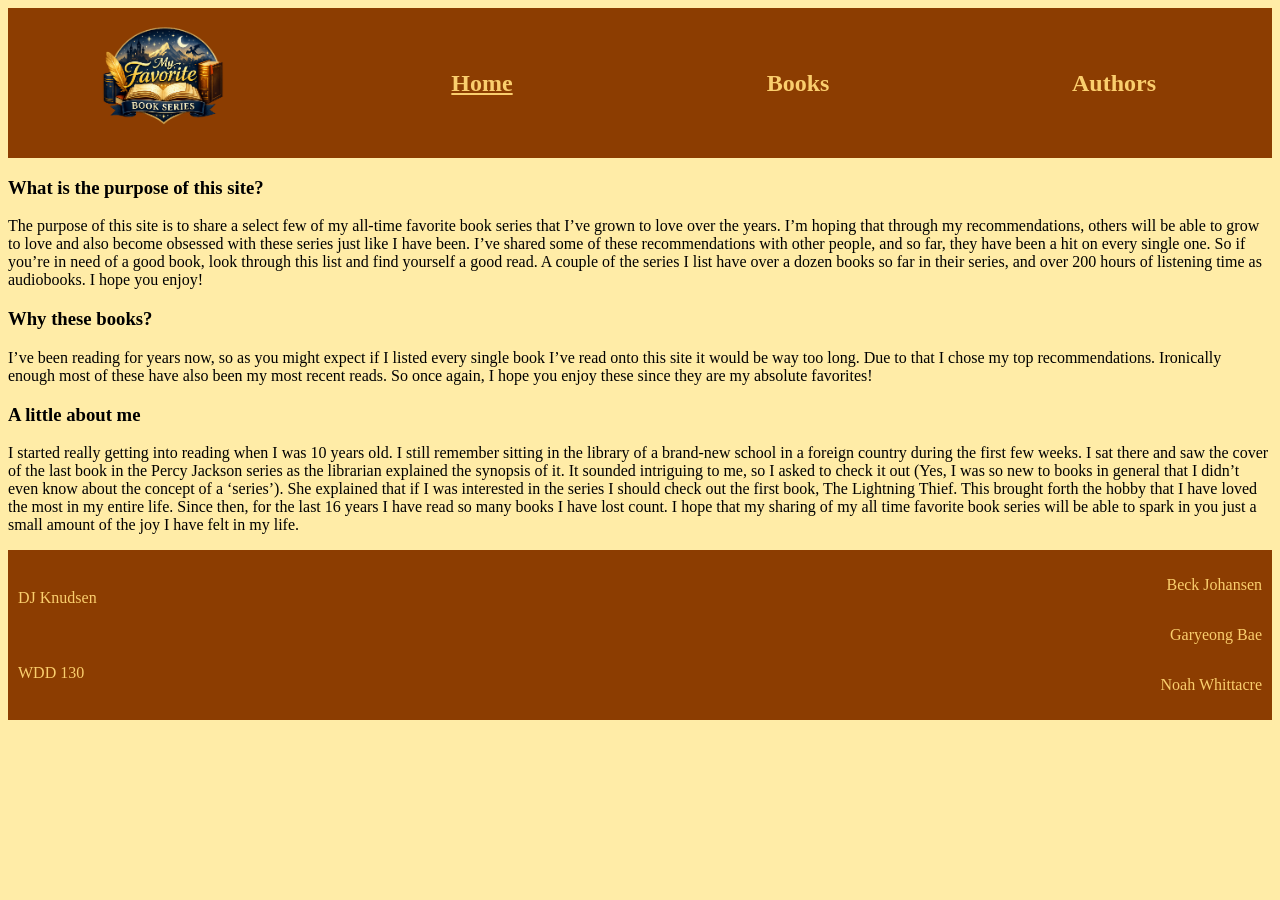
<file: index.html>
<!DOCTYPE html>
<html lang="en">
<head>
    <meta charset="UTF-8">
    <meta name="viewport" content="width=device-width, initial-scale=1.0">
    <title>My Favorite Books</title>
    <link rel="stylesheet" href="styles/home.css">
</head>
<body>
    <header>
         <img id="logo" src="images/logo.png">
         <nav>
            <h1 id="current-page-link"><u>Home</u></h1>
            <h1 id="second-page-link"><a href="books.html">Books</a></h1>
            <h1 id="third-page-link"><a href="authors.html">Authors</a></h1>
         </nav>
        
    </header>

    <section id="container">
       <h3>What is the purpose of this site?</h3>
       <p>The purpose of this site is to share a select few of my all-time favorite book series that I’ve grown to love over the years. I’m hoping that through my recommendations, others will be able to grow to love and also become obsessed with these series just like I have been. I’ve shared some of these recommendations with other people, and so far, they have been a hit on every single one. So if you’re in need of a good book, look through this list and find yourself a good read. A couple of the series I list have over a dozen books so far in their series, and over 200 hours of listening time as audiobooks. I hope you enjoy!</p>

       <h3>Why these books?</h3>
       <p>I’ve been reading for years now, so as you might expect if I listed every single book I’ve read onto this site it would be way too long. Due to that I chose my top recommendations. Ironically enough most of these have also been my most recent reads. So once again, I hope you enjoy these since they are my absolute favorites!</p>

       <h3>A little about me</h3>
       <p>I started really getting into reading when I was 10 years old. I still remember sitting in the library of a brand-new school in a foreign country during the first few weeks. I sat there and saw the cover of the last book in the Percy Jackson series as the librarian explained the synopsis of it. It sounded intriguing to me, so I asked to check it out (Yes, I was so new to books in general that I didn’t even know about the concept of a ‘series’). She explained that if I was interested in the series I should check out the first book, The Lightning Thief. This brought forth the hobby that I have loved the most in my entire life. Since then, for the last 16 years I have read so many books I have lost count. I hope that my sharing of my all time favorite book series will be able to spark in you just a small amount of the joy I have felt in my life.</p>
    </section>

    <footer>
        <div id="left-foot">
            <p>DJ Knudsen</p>
            <p>WDD 130</p>
        </div>
        <div id="right-foot">
            <p>Beck Johansen</p>
            <p>Garyeong Bae</p>
            <p>Noah Whittacre</p>
        </div>
    </footer>
</body>
</html>
</file>
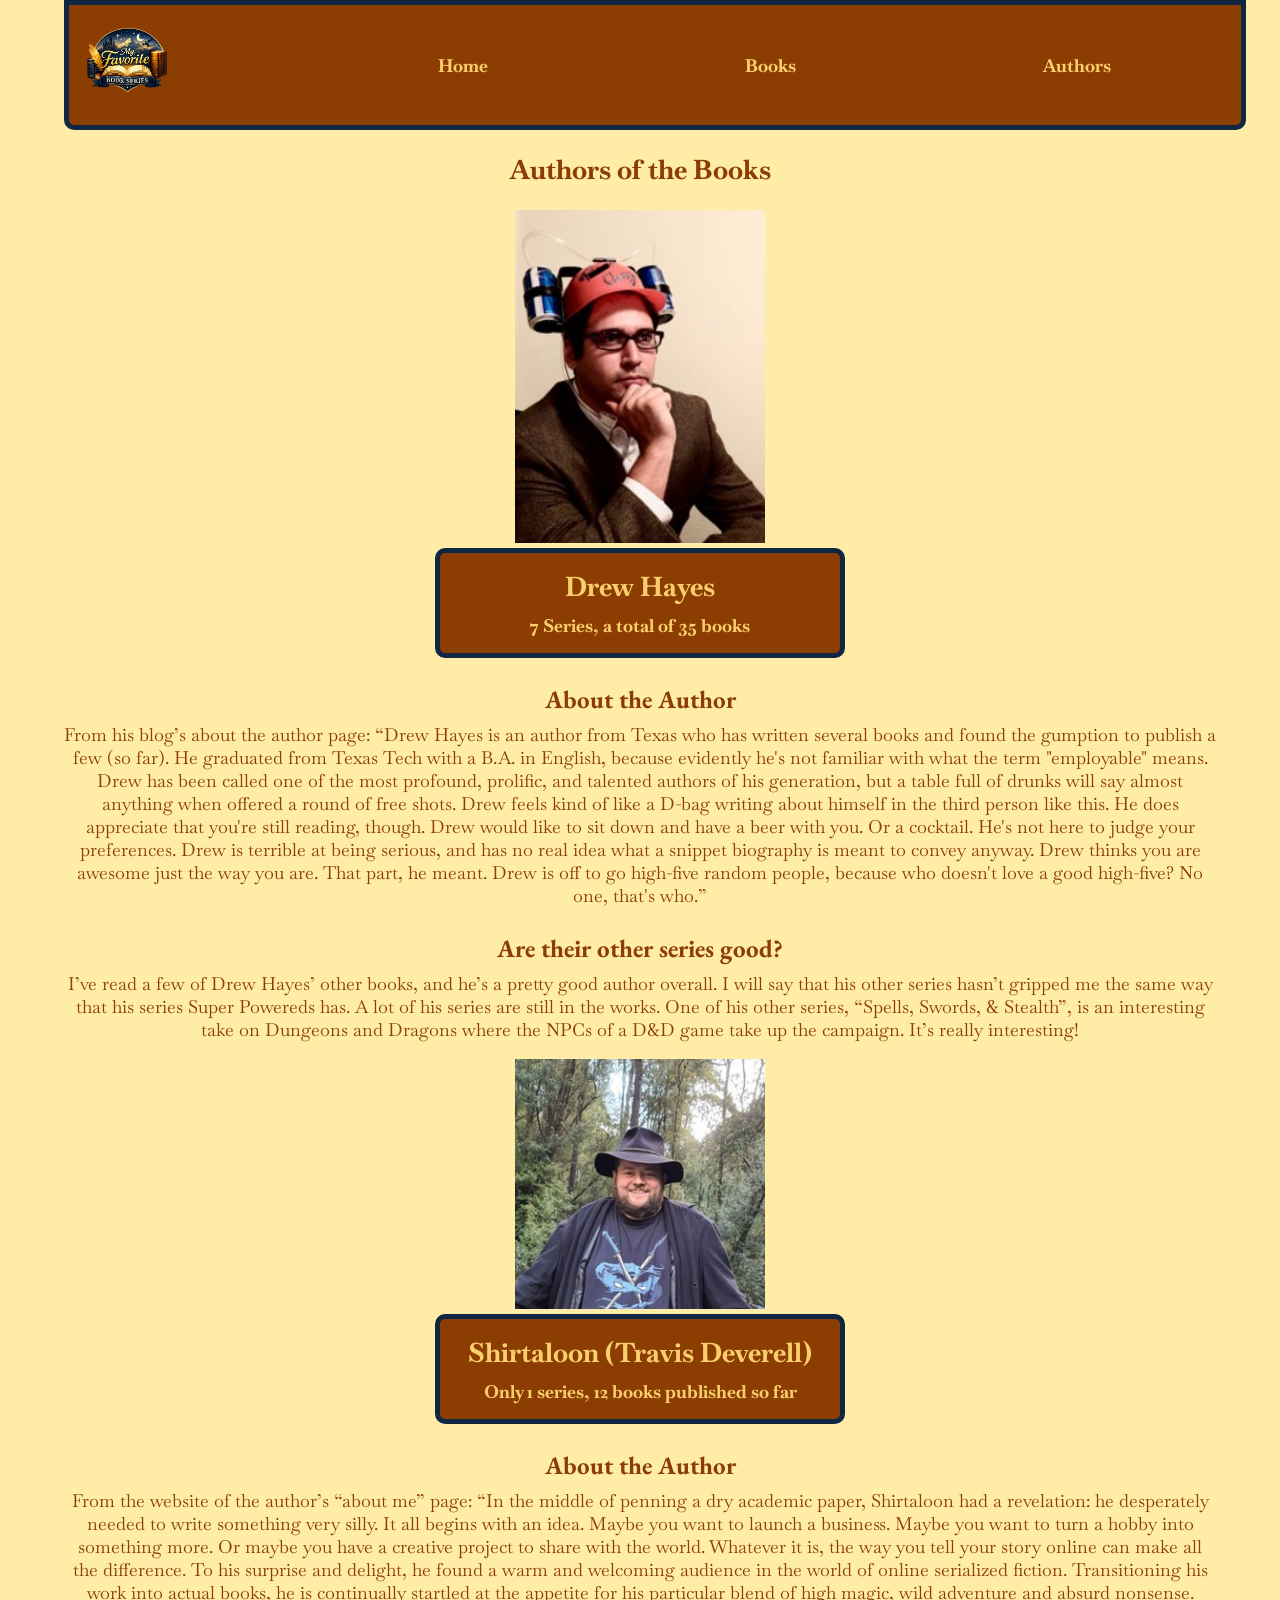
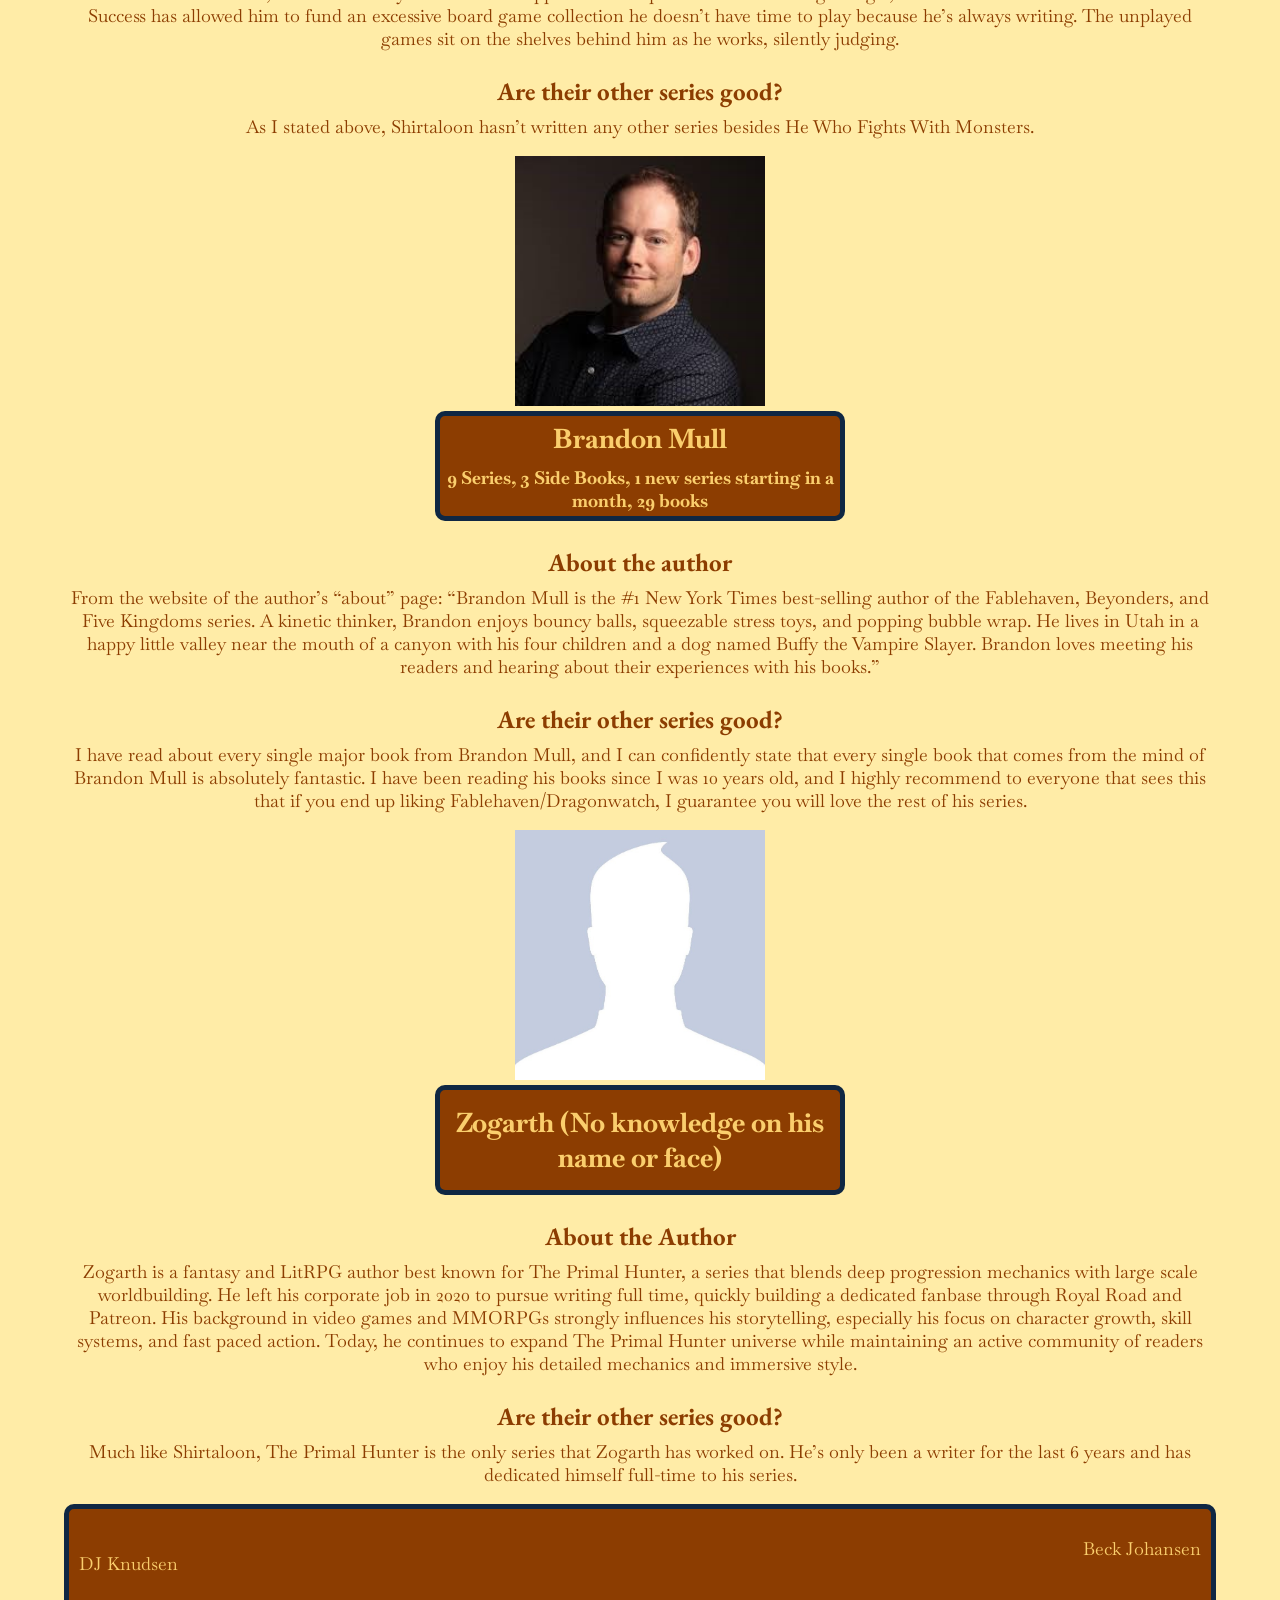
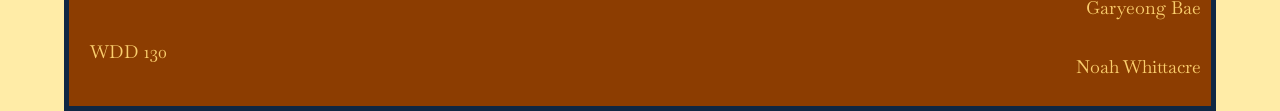
<file: authors.html>
<!DOCTYPE html>
<html lang="en">
<head>
    <meta charset="UTF-8">
    <meta name="viewport" content="width=device-width, initial-scale=1.0">
    <title>My Favorite Authors</title>
    <link rel="stylesheet" href="styles/authors.css">
</head>
<body>
    <header>
        <img class="logo-img" src="images/logo.png" alt="Logo">
        <nav>
            <ul>
                <li><a href="index.html">Home</a></li>
                <li><a href="books.html">Books</a></li>
                <li><a href="authors.html">Authors</a></li>
            </ul>
        </nav>
    </header>

    <main>
        <section class="author">
            <h1>Authors of the Books</h1>
            <img src="images/drewhayes.jpg" alt="Drew Hayes">
            <div class="name">
                <h2>Drew Hayes</h2>
                <p><strong>7 Series, a total of 35 books</strong></p>
            </div>

            <h3>About the Author</h3>
            <p>
                From his blog’s about the author page: “Drew Hayes is an author from Texas who has written several books and found the gumption to publish a few (so far). He graduated from Texas Tech with a B.A. in English, because evidently he's not familiar with what the term "employable" means. Drew has been called one of the most profound, prolific, and talented authors of his generation, but a table full of drunks will say almost anything when offered a round of free shots. Drew feels kind of like a D-bag writing about himself in the third person like this. He does appreciate that you're still reading, though.
                Drew would like to sit down and have a beer with you. Or a cocktail. He's not here to judge your preferences. Drew is terrible at being serious, and has no real idea what a snippet biography is meant to convey anyway. Drew thinks you are awesome just the way you are. That part, he meant. Drew is off to go high-five random people, because who doesn't love a good high-five? No one, that's who.”
            </p>
            <h3>Are their other series good?</h3>
            <p>
                I’ve read a few of Drew Hayes’ other books, and he’s a pretty good author overall. I will say that his other series hasn’t gripped me the same way that his series Super Powereds has. A lot of his series are still in the works. One of his other series, “Spells, Swords, & Stealth”, is an interesting take on Dungeons and Dragons where the NPCs of a D&D game take up the campaign. It’s really interesting!
            </p>
        </section>

        <section class="author">
            <img src="images/shirtaloon.jpg" alt="Shirtaloon (Travis Deverell)">
            <div class="name">
                <h2>Shirtaloon (Travis Deverell)</h2>
                <p><strong>Only 1 series, 12 books published so far</strong></p>
            </div>

            <h3>About the Author</h3>
            <p>
                From the website of the author’s “about me” page: “In the middle of penning a dry academic paper, Shirtaloon had a revelation: he desperately needed to write something very silly.
                It all begins with an idea. Maybe you want to launch a business. Maybe you want to turn a hobby into something more. Or maybe you have a creative project to share with the world. Whatever it is, the way you tell your story online can make all the difference.
                To his surprise and delight, he found a warm and welcoming audience in the world of online serialized fiction. Transitioning his work into actual books, he is continually startled at the appetite for his particular blend of high magic, wild adventure and absurd nonsense.
                Success has allowed him to fund an excessive board game collection he doesn’t have time to play because he’s always writing. The unplayed games sit on the shelves behind him as he works, silently judging.
            </p>
            <h3>Are their other series good?</h3>
            <p>
                As I stated above, Shirtaloon hasn’t written any other series besides He Who Fights With Monsters.
            </p>
        </section>

        <section class="author">
            <img src="images/brandonmull.jpg" alt="Brandon Mull">
            <div class="name">
                <h2>Brandon Mull</h2>
                <p><strong>9 Series, 3 Side Books, 1 new series starting in a month, 29 books</strong></p>
            </div>
            <h3>About the author</h3>
            <p>
                From the website of the author’s “about” page: “Brandon Mull is the #1 New York Times best-selling author of the Fablehaven, Beyonders, and Five Kingdoms series. A kinetic thinker, Brandon enjoys bouncy balls, squeezable stress toys, and popping bubble wrap. He lives in Utah in a happy little valley near the mouth of a canyon with his four children and a dog named Buffy the Vampire Slayer. Brandon loves meeting his readers and hearing about their experiences with his books.”
            </p>
            <h3>Are their other series good?</h3>
            <p>
                I have read about every single major book from Brandon Mull, and I can confidently state that every single book that comes from the mind of Brandon Mull is absolutely fantastic. I have been reading his books since I was 10 years old, and I highly recommend to everyone that sees this that if you end up liking Fablehaven/Dragonwatch, I guarantee you will love the rest of his series.
            </p>
        </section>
        
        <section class="author">
            <img src="images/zogarth.jpg" alt="Zogarth Placeholder Image">
            <div class="name">
                <h2>Zogarth (No knowledge on his name or face)</h2>
            </div>
            <h3>About the Author</h3>
            <p>
                Zogarth is a fantasy and LitRPG author best known for The Primal Hunter, a series that blends deep progression mechanics with large scale worldbuilding. He left his corporate job in 2020 to pursue writing full time, quickly building a dedicated fanbase through Royal Road and Patreon. His background in video games and MMORPGs strongly influences his storytelling, especially his focus on character growth, skill systems, and fast paced action. Today, he continues to expand The Primal Hunter universe while maintaining an active community of readers who enjoy his detailed mechanics and immersive style.
            </p>
            <h3>Are their other series good?</h3>
            <p>
               Much like Shirtaloon, The Primal Hunter is the only series that Zogarth has worked on. He’s only been a writer for the last 6 years and has dedicated himself full-time to his series.
            </p>
        </section>
    </main>

    <footer>
        <div id="left-foot">
            <p>DJ Knudsen</p>
            <p>WDD 130</p>
        </div>
        <div id="right-foot">
            <p>Beck Johansen</p>
            <p>Garyeong Bae</p>
            <p>Noah Whittacre</p>
        </div>
    </footer>
</body>
</html>
</file>
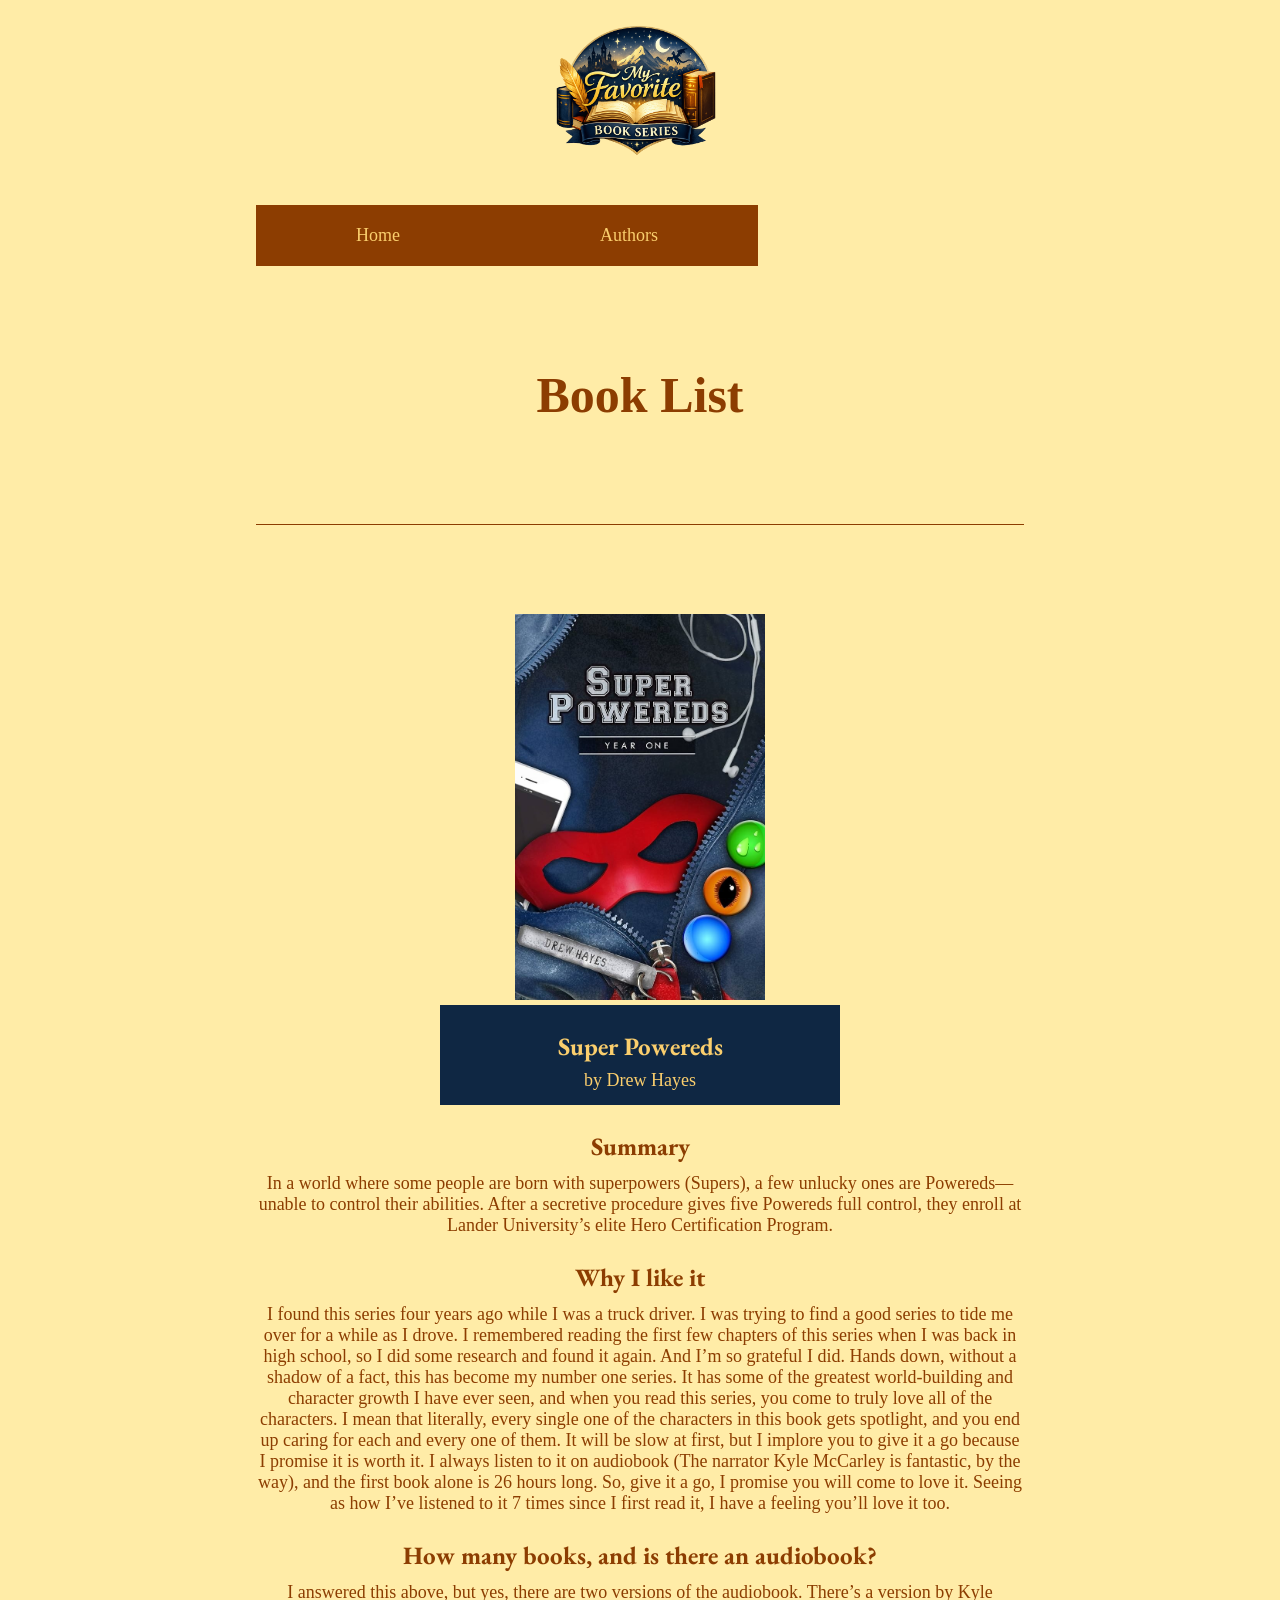
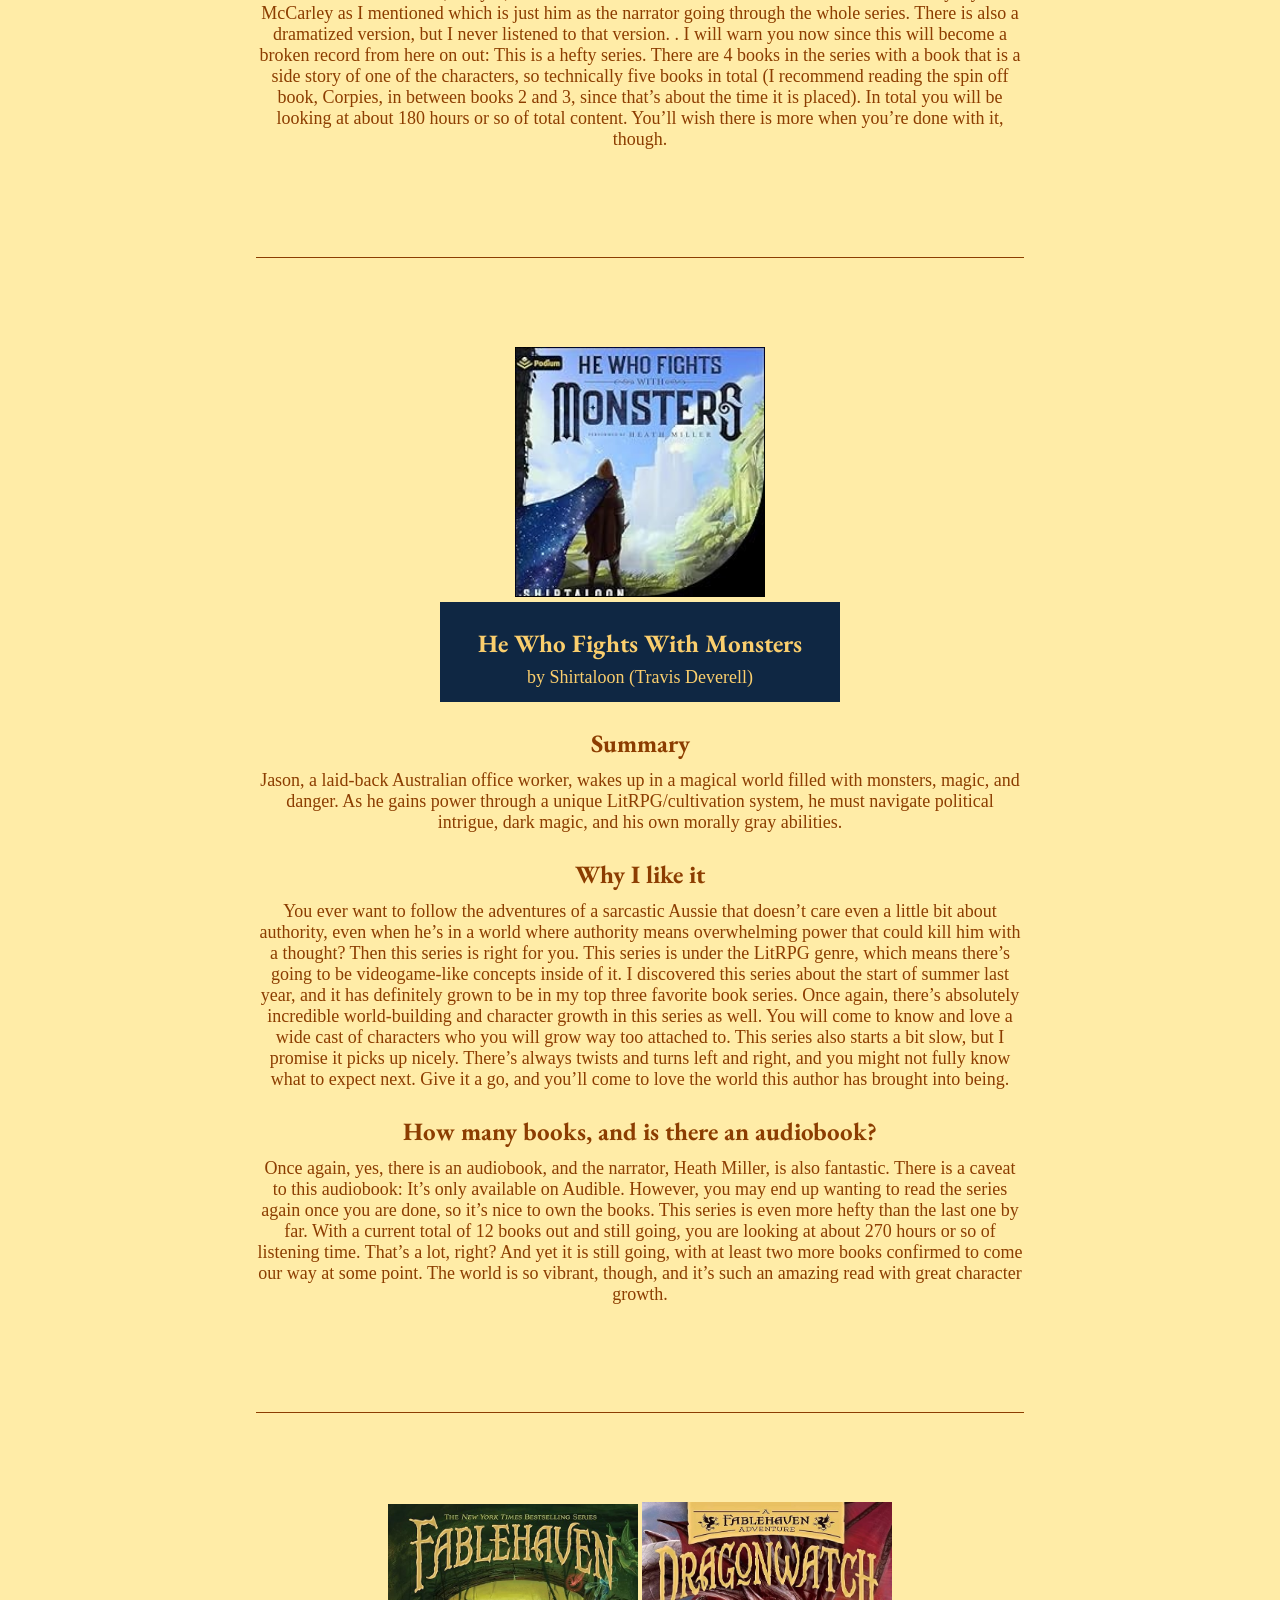
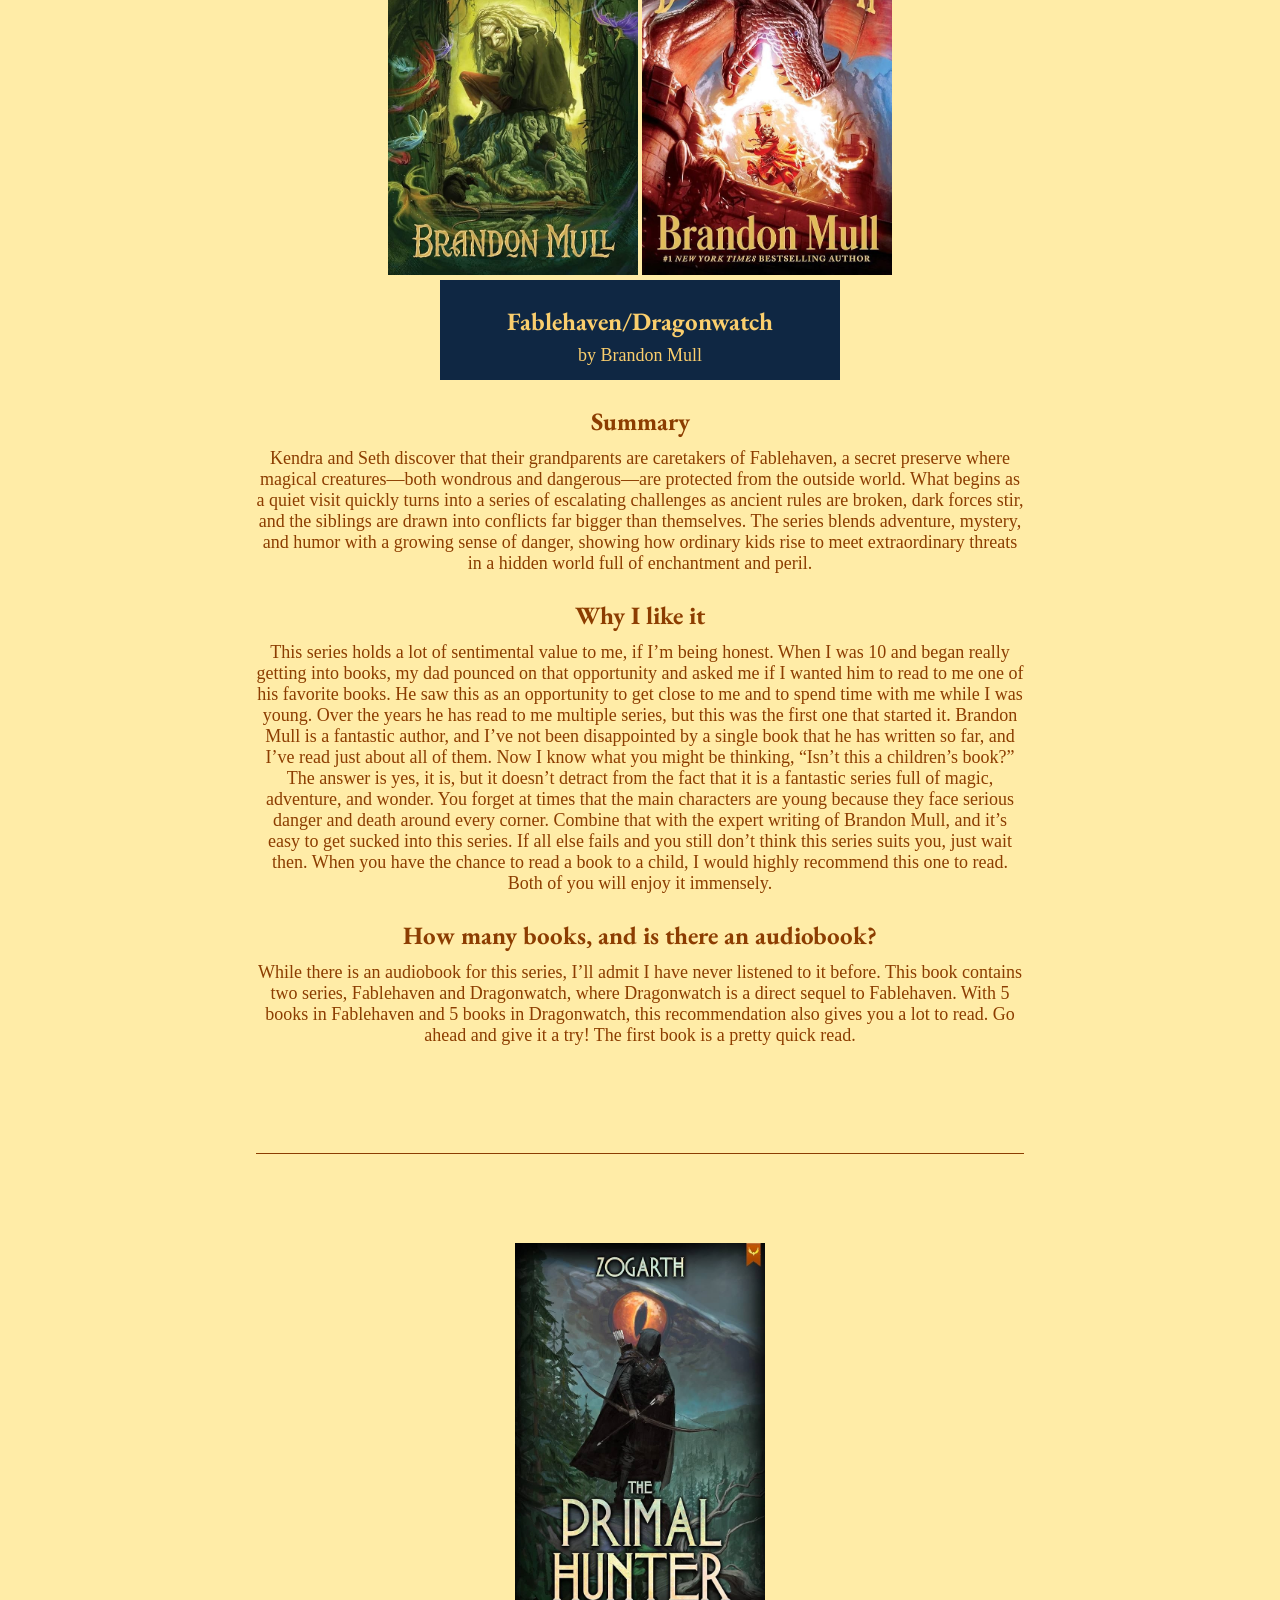
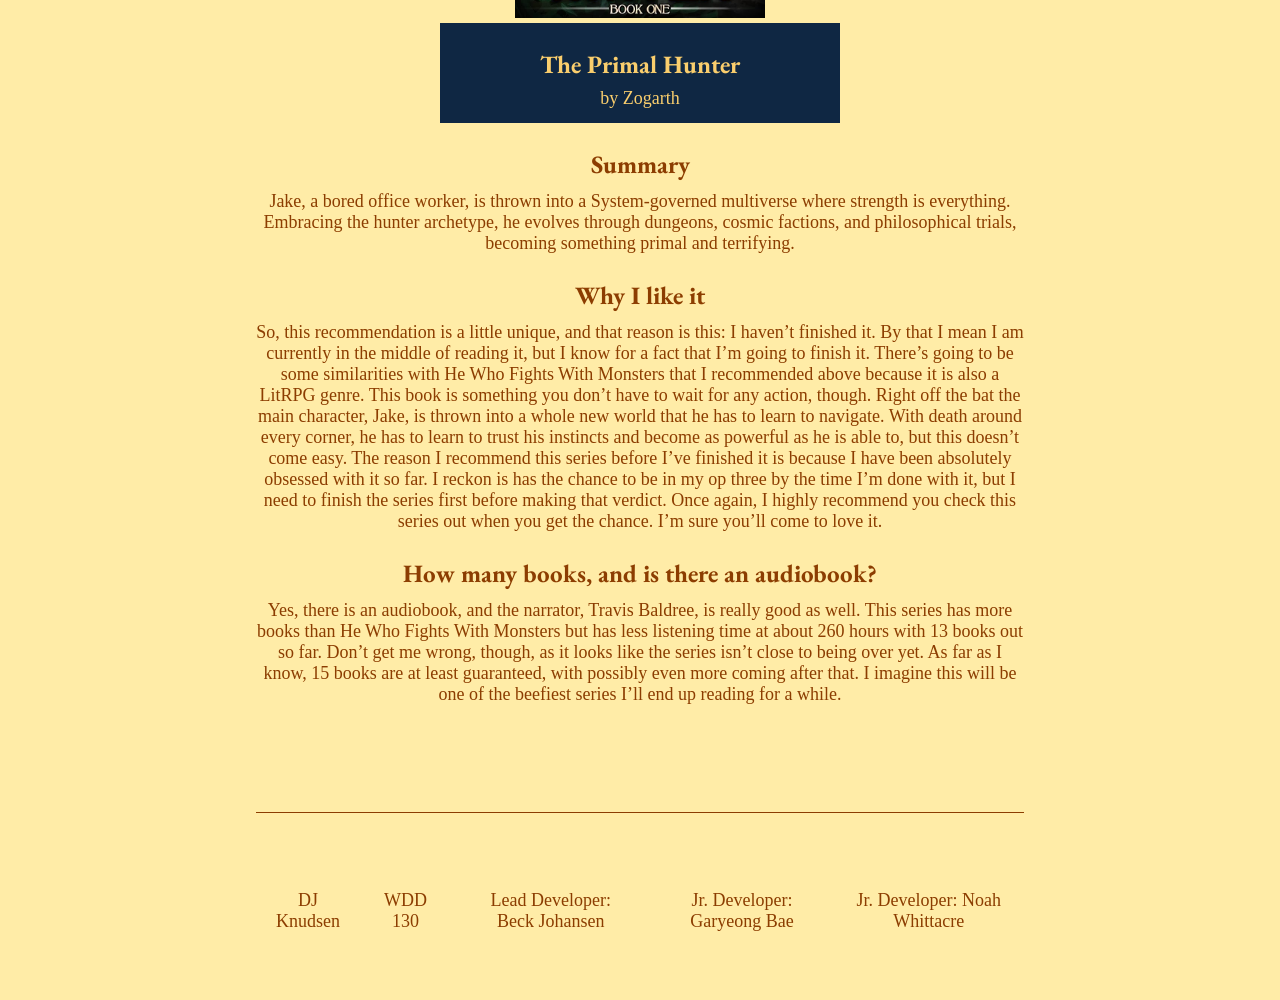
<file: books.html>
<!DOCTYPE html>
<html lang="en">
<head>
    <meta charset="UTF-8">
    <meta name="viewport" content="width=device-width, initial-scale=1.0">
    <title>My Favorite Books</title>
    <link rel="stylesheet" href="styles/books.css">
</head>
<body>
    <header>
         <img id="logo" src="images/logo.png">
         <nav>
            <a href="index.html">Home</a>
            <a href="authors.html">Authors</a>
         </nav>
        
    </header>
    <section>
        <h2>Book List</h2>
        <hr>
        <div>
            <img src="images/superpowereds.jpg" alt="Super Powereds by Drew Hayes">
            <div class="name">
            <h3 class="title">Super Powereds</h3>
            <p class="author">by Drew Hayes</p>
            </div>
            <p class="summary"><h3>Summary</h3><br>In a world where some people are born with superpowers (Supers), a few unlucky ones are Powereds—unable to control their abilities. After a secretive procedure gives five Powereds full control, they enroll at Lander University’s elite Hero Certification Program.
            </p>
            <p class="whylike"><h3>Why I like it</h3><br>I found this series four years ago while I was a truck driver. I was trying to find a good series to tide me over for a while as I drove. I remembered reading the first few chapters of this series when I was back in high school, so I did some research and found it again. And I’m so grateful I did. Hands down, without a shadow of a fact, this has become my number one series. It has some of the greatest world-building and character growth I have ever seen, and when you read this series, you come to truly love all of the characters. I mean that literally, every single one of the characters in this book gets spotlight, and you end up caring for each and every one of them. It will be slow at first, but I implore you to give it a go because I promise it is worth it. I always listen to it on audiobook (The narrator Kyle McCarley is fantastic, by the way), and the first book alone is 26 hours long. So, give it a go, I promise you will come to love it. Seeing as how I’ve listened to it 7 times since I first read it, I have a feeling you’ll love it too.
            </p>
            <p class="books"><h3>How many books, and is there an audiobook?</h3><br>I answered this above, but yes, there are two versions of the audiobook. There’s a version by Kyle McCarley as I mentioned which is just him as the narrator going through the whole series. There is also a dramatized version, but I never listened to that version. . I will warn you now since this will become a broken record from here on out: This is a hefty series. There are 4 books in the series with a book that is a side story of one of the characters, so technically five books in total (I recommend reading the spin off book, Corpies, in between books 2 and 3, since that’s about the time it is placed). In total you will be looking at about 180 hours or so of total content. You’ll wish there is more when you’re done with it, though.</p>
        </div>
        <hr>
        <div>
            <img src="images/hefights.jpg" alt="He Who Fights With Monsters by Shirtaloon (Travis Deverell)">
            <div class="name">
            <h3 class="title">He Who Fights With Monsters</h3>
            <p class="author">by Shirtaloon (Travis Deverell)</p>
            </div>
            <p class="summary"><h3>Summary</h3><br>Jason, a laid-back Australian office worker, wakes up in a magical world filled with monsters, magic, and danger. As he gains power through a unique LitRPG/cultivation system, he must navigate political intrigue, dark magic, and his own morally gray abilities.
            </p>
            <p class="whylike"><h3>Why I like it</h3><br>You ever want to follow the adventures of a sarcastic Aussie that doesn’t care even a little bit about authority, even when he’s in a world where authority means overwhelming power that could kill him with a thought? Then this series is right for you. This series is under the LitRPG genre, which means there’s going to be videogame-like concepts inside of it. I discovered this series about the start of summer last year, and it has definitely grown to be in my top three favorite book series. Once again, there’s absolutely incredible world-building and character growth in this series as well. You will come to know and love a wide cast of characters who you will grow way too attached to. This series also starts a bit slow, but I promise it picks up nicely. There’s always twists and turns left and right, and you might not fully know what to expect next. Give it a go, and you’ll come to love the world this author has brought into being.
            </p>
            <p class="books"><h3>How many books, and is there an audiobook?</h3><br>Once again, yes, there is an audiobook, and the narrator, Heath Miller, is also fantastic. There is a caveat to this audiobook: It’s only available on Audible. However, you may end up wanting to read the series again once you are done, so it’s nice to own the books. This series is even more hefty than the last one by far. With a current total of 12 books out and still going, you are looking at about 270 hours or so of listening time. That’s a lot, right? And yet it is still going, with at least two more books confirmed to come our way at some point. The world is so vibrant, though, and it’s such an amazing read with great character growth.
            </p>
        </div>
        <hr>
        <div>
            <img src="images/fablehaven.jpg" alt="Fablehaven by Brandon Mull">
            <img src="images/dragonwatch.jpg" alt="Dragonwatch by Brandon Mull">
            <div class="name">
            <h3 class="title">Fablehaven/Dragonwatch</h3>
            <p class="author">by Brandon Mull</p>
            </div>
            <p class="summary"><h3>Summary</h3><br>Kendra and Seth discover that their grandparents are caretakers of Fablehaven, a secret preserve where magical creatures—both wondrous and dangerous—are protected from the outside world. What begins as a quiet visit quickly turns into a series of escalating challenges as ancient rules are broken, dark forces stir, and the siblings are drawn into conflicts far bigger than themselves. The series blends adventure, mystery, and humor with a growing sense of danger, showing how ordinary kids rise to meet extraordinary threats in a hidden world full of enchantment and peril.</p>
            <p class="whylike"><h3>Why I like it</h3><br>This series holds a lot of sentimental value to me, if I’m being honest. When I was 10 and began really getting into books, my dad pounced on that opportunity and asked me if I wanted him to read to me one of his favorite books. He saw this as an opportunity to get close to me and to spend time with me while I was young. Over the years he has read to me multiple series, but this was the first one that started it. Brandon Mull is a fantastic author, and I’ve not been disappointed by a single book that he has written so far, and I’ve read just about all of them. Now I know what you might be thinking, “Isn’t this a children’s book?” The answer is yes, it is, but it doesn’t detract from the fact that it is a fantastic series full of magic, adventure, and wonder. You forget at times that the main characters are young because they face serious danger and death around every corner. Combine that with the expert writing of Brandon Mull, and it’s easy to get sucked into this series. If all else fails and you still don’t think this series suits you, just wait then. When you have the chance to read a book to a child, I would highly recommend this one to read. Both of you will enjoy it immensely.
            </p>
            <p class="books"><h3>How many books, and is there an audiobook?</h3><br>While there is an audiobook for this series, I’ll admit I have never listened to it before. This book contains two series, Fablehaven and Dragonwatch, where Dragonwatch is a direct sequel to Fablehaven. With 5 books in Fablehaven and 5 books in Dragonwatch, this recommendation also gives you a lot to read. Go ahead and give it a try! The first book is a pretty quick read.
            </p>
        </div>
        <hr>
        <div>
            <img src="images/primalhunter.jpg" alt="The Primal Hunter by Zogarth">
            <div class="name">
            <h3 class="title">The Primal Hunter</h3>
            <p class="author">by Zogarth</p>
            </div>
            <p class="summary"><h3>Summary</h3><br>Jake, a bored office worker, is thrown into a System-governed multiverse where strength is everything. Embracing the hunter archetype, he evolves through dungeons, cosmic factions, and philosophical trials, becoming something primal and terrifying.
            </p>
            <p class="whylike"><h3>Why I like it</h3><br>So, this recommendation is a little unique, and that reason is this: I haven’t finished it. By that I mean I am currently in the middle of reading it, but I know for a fact that I’m going to finish it. There’s going to be some similarities with He Who Fights With Monsters that I recommended above because it is also a LitRPG genre. This book is something you don’t have to wait for any action, though. Right off the bat the main character, Jake, is thrown into a whole new world that he has to learn to navigate. With death around every corner, he has to learn to trust his instincts and become as powerful as he is able to, but this doesn’t come easy. The reason I recommend this series before I’ve finished it is because I have been absolutely obsessed with it so far. I reckon is has the chance to be in my op three by the time I’m done with it, but I need to finish the series first before making that verdict. Once again, I highly recommend you check this series out when you get the chance. I’m sure you’ll come to love it.
            </p>
            <p class="books"><h3>How many books, and is there an audiobook?</h3><br>Yes, there is an audiobook, and the narrator, Travis Baldree, is really good as well. This series has more books than He Who Fights With Monsters but has less listening time at about 260 hours with 13 books out so far. Don’t get me wrong, though, as it looks like the series isn’t close to being over yet. As far as I know, 15 books are at least guaranteed, with possibly even more coming after that. I imagine this will be one of the beefiest series I’ll end up reading for a while.
            </p>
        </div>
        <hr>
    </section>
    <footer>
        <p>DJ Knudsen</p>
        <p>WDD 130</p>
        <p>Lead Developer: Beck Johansen</p>
        <p>Jr. Developer: Garyeong Bae</p>
        <p>Jr. Developer: Noah Whittacre</p>
    </footer>
</body>
</html>
</file>
<file: styles/home.css>
@import url('https://fonts.googleapis.com/css2?family=Baskervville:ital,wght@0,400..700;1,400..700&family=EB+Garamond:ital,wght@0,400..800;1,400..800&display=swap');

header {
    display: grid;
    background-color: #8C3D01;
    grid-template-columns: 1fr 3fr;
}

nav{
    display: grid;
    grid-template-columns: 1fr 1fr 1fr;
    text-align: center;
    place-content: center;
}

header h1 {
    color: #FACE6D;
    
}

header a {
  text-decoration: none;
  color: inherit;
}

a:hover {
    text-decoration: underline;
}


#logo {
    grid-column: 1/2;
    max-height: 150px;
    place-self: center;
}

#current-page-link {
    grid-column: 1/2;
}

#second-page-link {
    grid-column: 2/3;
}

#third-page-link {
    grid-column: 3/4;
}

footer {
    display: grid;
    background-color: #8C3D01;
    grid-template-columns: 1fr 1fr;
}

footer p {
    color: #FACE6D;
    max-height: 100px;
}

#left-foot {
    display: grid;
    grid-template-rows: 1fr 1fr;
    margin: 10px;
    align-items: center;
}

#right-foot {
    display: grid;
    grid-template-rows: 1fr 1fr 1fr;
    margin: 10px;
    text-align: right;
}

body {
    background-color: #FFECA7;
}
</file>
<file: styles/authors.css>
@import url('https://fonts.googleapis.com/css2?family=Baskervville:ital,wght@0,400..700;1,400..700&family=EB+Garamond:ital,wght@0,400..800;1,400..800&display=swap');
/* FFECA7	FACE6D	8C3D01	A89F87	0F2743 */


header {
    display: grid;
    grid-template-columns: 1fr 4fr;
    width: 100%;
    height: 100px;
    padding: 10px;
    background-color: #8C3D01;
    border: 5px solid #0f2743;
    border-bottom-left-radius: 10px;
    border-bottom-right-radius: 10px;
    align-items: center;
}

.logo-img {
    height: 100px;
    width: auto;
}

nav ul {
    display: grid;
    grid-template-columns: repeat(3, 1fr);
    justify-content: center;
    padding: 0;
}

nav a {
    list-style-type: none;
    text-decoration: none;
    color: #face6d;
    font-weight: bold;
}

nav a:hover {
    color: #ffeca7;
}

body {
    width: 90%;
    text-align: center;
    margin: 0 auto;
    font-family: "Baskervville", serif;
    font-size: 18px;
    color: #8C3D01;
    background-color: #ffeca7;
}

h3 {
    font-family: "EB Garamond";
    font-size: 25px;
    margin-bottom: -10px;
}

div {
    text-align: center;
    margin: 0 auto;
}

.name {
    width: 400px;
    height: 100px;
    padding: 0;
    display: flex;
    flex-direction: column;
    justify-content: center;
    align-items: center;
    background-color: #8C3D01;
    border: 5px solid #0f2743;
    border-radius: 10px;
    color: #face6d;
}

.name h2, .name p {
    margin: 5px 0;
}

img {
    width: 250px;
}

footer {
    display: grid;
    background-color: #8C3D01;
    grid-template-columns: 1fr 1fr;
    border: 5px solid #0f2743;
    border-top-left-radius: 10px;
    border-top-right-radius: 10px;
}

footer p {
    color: #FACE6D;
    max-height: 100px;
}

#left-foot {
    display: grid;
    grid-template-rows: 1fr 1fr;
    margin: 10px;
    align-items: center;
    justify-content: left;
}

#right-foot {
    display: grid;
    grid-template-rows: 1fr 1fr 1fr;
    margin: 10px;
    text-align: right;
}
</file>
<file: styles/books.css>
@import url('https://fonts.googleapis.com/css2?family=Baskervville:ital,wght@0,400..700;1,400..700&family=EB+Garamond:ital,wght@0,400..800;1,400..800&display=swap');

body{
    width: 60%;
    text-align: center;
    margin: 0 auto;
    font-family: "Baskerville", serif;
    font-size: 18px;
    color: #8C3D01;
    background-color: #ffeca7;
    }
header img{
    width: 200px;
    text-align: center;
    }
nav{
    text-align: center;
    display: flex;
    justify-self: center;
}
h2{
    font-size: 50px;
    margin: 100px;
}
nav a{
    text-decoration: none;
    background-color: #8C3D01;
    color: #face6d;
    padding: 20px 100px;
}
nav a:hover{
    background-color: #0f2743;
}
h3{
    font-family: "EB Garamond";
    font-size: 25px;
    margin-bottom: -10px;
}
div{
    padding: 80px 0px;
    text-align: center;
    margin: 0 auto;
}
.name{
    width: 400px;
    height: 100px;
    padding: 0;
    align-content: center;
    background-color: #0f2743;
    color: #face6d;
}
img{
    width: 250px;
}
hr{
    border: none;
    height: 1px;
    background-color: #8C3D01;
}

footer{
    display: flex;
}
footer p{
    padding: 50px 20px;
}
</file>
